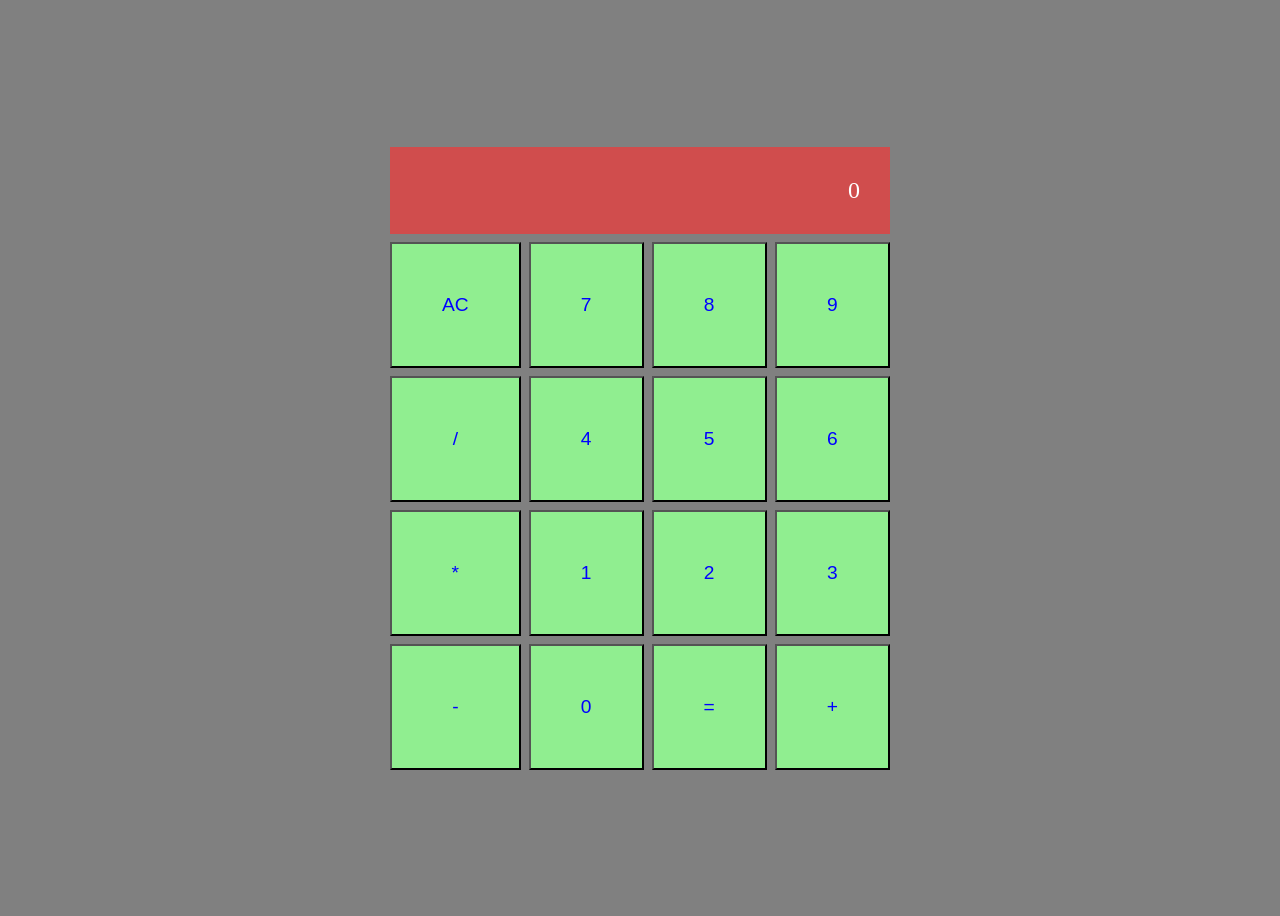
<file: index.html>
<!DOCTYPE html>
<html>
<head>
   
    <link rel="stylesheet" href="styles.css">
    <title>BASIC CALCULATOR</title>
</head>
<body>
    <div class="calculator">
        <div class="display" id="display">0</div>
        <button onclick="clearDisplay()">AC</button>
        <button onclick="appendNumber('7')">7</button>
        <button onclick="appendNumber('8')">8</button>
        <button onclick="appendNumber('9')">9</button>
        <button onclick="setOperator('/')">/</button>
        <button onclick="appendNumber('4')">4</button>
        <button onclick="appendNumber('5')">5</button>
        <button onclick="appendNumber('6')">6</button>
        <button onclick="setOperator('*')">*</button>
        <button onclick="appendNumber('1')">1</button>
        <button onclick="appendNumber('2')">2</button>
        <button onclick="appendNumber('3')">3</button>
        <button onclick="setOperator('-')">-</button>
        <button onclick="appendNumber('0')">0</button>
        <button onclick="calculateResult()">=</button>
        <button onclick="setOperator('+')">+</button>
    </div>
    <script src="script.js"></script>
</body>
</html>
</file>
<file: styles.css>
*{
    background-color: grey;
}
body {
    color:white;
    display: flex;
    justify-content: center;
    align-items: center;
    height: 100vh;
    margin:10;
}

.calculator {
    
    display: grid;
    grid-template-columns: repeat(4, 1fr);
    grid-gap: 8px;
    max-width: 500px;
}

.display {
    grid-column: span 4;
    background-color: #d04d4d;
    padding: 30px;
    text-align: right;
    font-size: 1.5em;
    
}

button {
    padding: 50px;
    font-size: 1.2em;
    color:blue;
    background-color:lightgreen;
}
</file>
